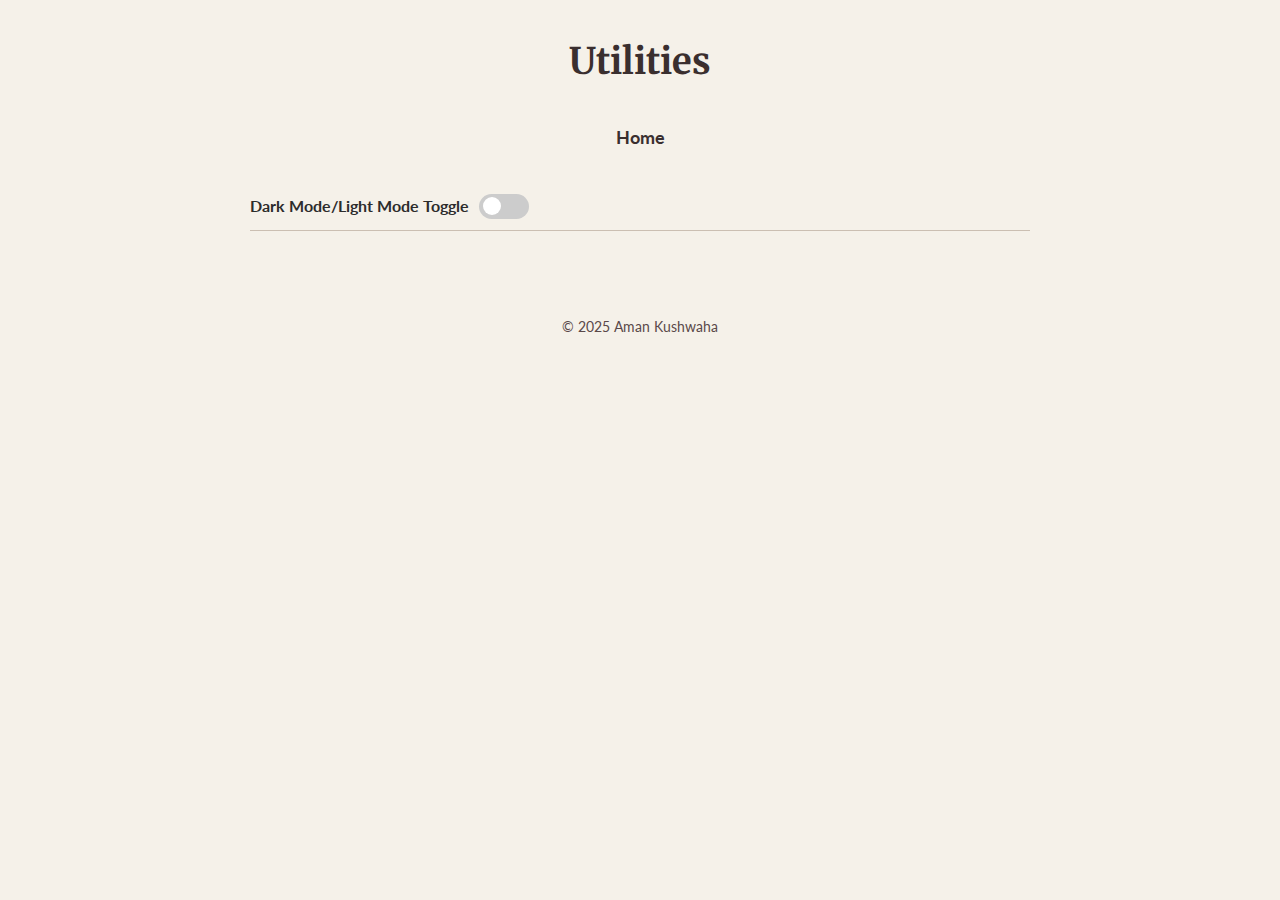
<file: utilities.html>
<!DOCTYPE html>
<html lang="en">
<head>
    <meta charset="UTF-8">
    <meta name="viewport" content="width=device-width, initial-scale=1.0">
    <title>Utilities</title>
    <link rel="stylesheet" href="styles.css">
    <script src="script.js" defer></script>
    <link href="https://fonts.googleapis.com/css2?family=Lato:wght@300;400;700&family=Merriweather:wght@400;700&display=swap" rel="stylesheet">
</head>
<body>
    <div class="container">
        <header>
            <h1>Utilities</h1>
        </header>

        <nav>
            <a href="index.html">Home</a>
        </nav>

        <main>
            <section>
                <div class="dark-mode-container">
    		<label for="dark-mode-toggle"><strong>Dark Mode/Light Mode Toggle</strong></label>
   		<label class="switch">
      		<input type="checkbox" id="dark-mode-toggle">
       		<span class="slider round"></span>
    </label>
</div>

            </section>
        </main>

        <footer>
            <p>&copy; 2025 Aman Kushwaha</p>
        </footer>
    </div>
</body>
</html>
</file>
<file: styles.css>
/* General styles */
body {
    font-family: "Lato", sans-serif;
    background-color: #F4F1EB; /* Soft ivory background */
    color: #3A2F2F;
    margin: 0;
    padding: 20px;
    line-height: 1.7;
}

/* Headings with a more academic feel */
h1, h2, h3 {
    font-family: "Merriweather", serif;
    font-weight: 700;
}

/* Subtitle */
.subtitle {
    font-family: "Lato", sans-serif;
    font-weight: 400;
    color: #5A4949;
}

 
/* Centering content */
.container {
    max-width: 800px;
    margin: auto;
    padding: 10px;
}

/* Header */
header {
    text-align: center;
    margin-bottom: 30px;
}

header h1 {
    font-size: 2.3em;
    margin: 0;
    color: #3A2F2F;
}

.subtitle {
    font-size: 1.1em;
    color: #5A4949;
}

/* Navigation */
nav {
    text-align: center;
    margin-bottom: 30px;
}

nav a {
    text-decoration: none;
    color: #3A2F2F;
    margin: 0 15px;
    font-size: 1.1em;
    font-weight: bold;
    border-bottom: 2px solid transparent;
    transition: 0.3s;
}

nav a:hover {
    border-bottom: 2px solid #3A2F2F;
}

/* Sections */
main {
    padding: 10px;
}

section {
    margin-bottom: 30px;
    padding-bottom: 10px;
    border-bottom: 1px solid #CBBFB2;
}

h2 {
    font-size: 1.5em;
    color: #3A2F2F;
    border-left: 4px solid #3A2F2F;
    padding-left: 10px;
}

/* Footer */
footer {
    text-align: center;
    margin-top: 20px;
    padding: 10px;
    font-size: 0.9em;
    color: #5A4949;
}


/* Default Light Mode */
body {
    background-color: #F5F1E9; /* Warm Beige */
    color: #2C2C2C;
    transition: background-color 0.3s, color 0.3s;
}

/* Dark Mode */
.dark-mode {
    background-color: #000000; /* Pure Black */
    color: #E0E0E0;
}

/* Fix Headings & Text in Dark Mode */
.dark-mode h1, 
.dark-mode h2, 
.dark-mode h3, 
.dark-mode strong, 
.dark-mode .subtitle { /* Graduate Student text */
    color: #FFFFFF;
}

.dark-mode h2 {
    border-left: 4px solid #FFFFFF;
}

/* Dark Mode Links */
.dark-mode a {
    color: #E0E0E0;
}




/* Toggle Switch */
.switch {
    position: relative;
    display: inline-block;
    width: 50px;
    height: 25px;
}

.switch input {
    opacity: 0;
    width: 0;
    height: 0;
}

.slider {
    position: absolute;
    cursor: pointer;
    top: 0;
    left: 0;
    right: 0;
    bottom: 0;
    background-color: #ccc;
    transition: 0.4s;
    border-radius: 25px;
}

.slider:before {
    position: absolute;
    content: "";
    height: 18px;
    width: 18px;
    left: 4px;
    bottom: 3.5px;
    background-color: white;
    transition: 0.4s;
    border-radius: 50%;
}

input:checked + .slider {
    background-color: #2196F3;
}

input:checked + .slider:before {
    transform: translateX(24px);
}

/* Dark Mode Styles */
.dark-mode .slider {
    background-color: #555;
}

.dark-mode input:checked + .slider {
    background-color: #FFA500;
}

/* Fix footer color in dark mode */
.dark-mode footer {
    color: #FFFFFF;  /* Light text for visibility */
}

/* Align Dark Mode text and toggle switch on the same line */
.dark-mode-container {
    display: flex;
    align-items: center;
    gap: 10px; /* Adjust spacing between text and switch */
}


#go-to-top {
    position: fixed;
    bottom: 15px;  /* Adjust position */
    right: 15px;
    background: #3A2F2F;
    color: white;
    padding: 6px 10px;  /* Reduce padding */
    font-size: 0.8em;  /* Reduce font size */
    cursor: pointer;
    border-radius: 4px;  /* Slightly smaller border radius */
    text-decoration: none;
    opacity: 0;
    visibility: hidden;
    transition: opacity 0.3s, visibility 0.3s;
}

#go-to-top.visible {
    opacity: 1;
    visibility: visible;
}


html {
    scroll-behavior: smooth;
}


.dark-mode mjx-container {
    color: white !important; /* Makes MathJax text white */
}


.cv-button {
    display: inline-block;
    padding: 6px 12px;
    font-size: 14px;
    color: #333;
    background: none;
    border: 1px solid #555;
    border-radius: 5px;
    text-decoration: none;
    transition: all 0.3s ease;
}

.cv-button:hover {
    background: #555;
    color: white;
}
</file>
